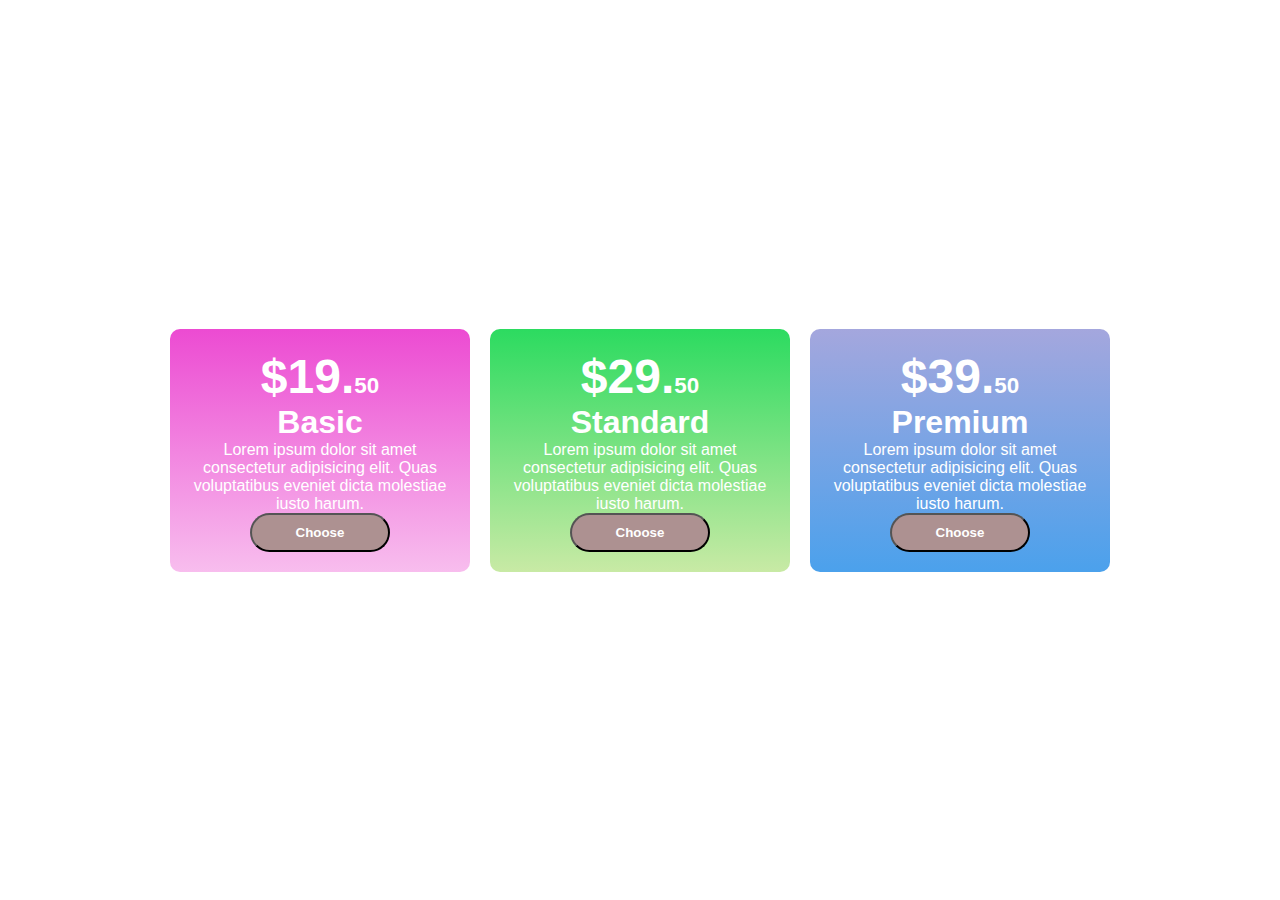
<file: 04_mixins/index.html>
<!DOCTYPE html>
<html lang="en">
  <head>
    <meta charset="UTF-8" />
    <meta name="viewport" content="width=device-width, initial-scale=1.0" />
    <title>Document</title>
    <link rel="stylesheet" href="index.css" />
  </head>
  <body>
    <section class="cards">
      <div class="card card-one">
        <div class="card-content">
          <h1 class="price">$19.<span>50</span></h1>
          <h1 class="card-name">Basic</h1>
          <p class="card-info">
            Lorem ipsum dolor sit amet consectetur adipisicing elit. Quas
            voluptatibus eveniet dicta molestiae iusto harum.
          </p>
          <button>Choose</button>
        </div>
      </div>
      <div class="card card-two">
        <div class="card-content">
          <h1 class="price">$29.<span>50</span></h1>
          <h1 class="card-name">Standard</h1>
          <p class="card-info">
            Lorem ipsum dolor sit amet consectetur adipisicing elit. Quas
            voluptatibus eveniet dicta molestiae iusto harum.
          </p>
          <button>Choose</button>
        </div>
      </div>
      <div class="card card-three">
        <div class="card-content">
          <h1 class="price">$39.<span>50</span></h1>
          <h1 class="card-name">Premium</h1>
          <p class="card-info">
            Lorem ipsum dolor sit amet consectetur adipisicing elit. Quas
            voluptatibus eveniet dicta molestiae iusto harum.
          </p>
          <button>Choose</button>
        </div>
      </div>
    </section>
  </body>
</html>
</file>
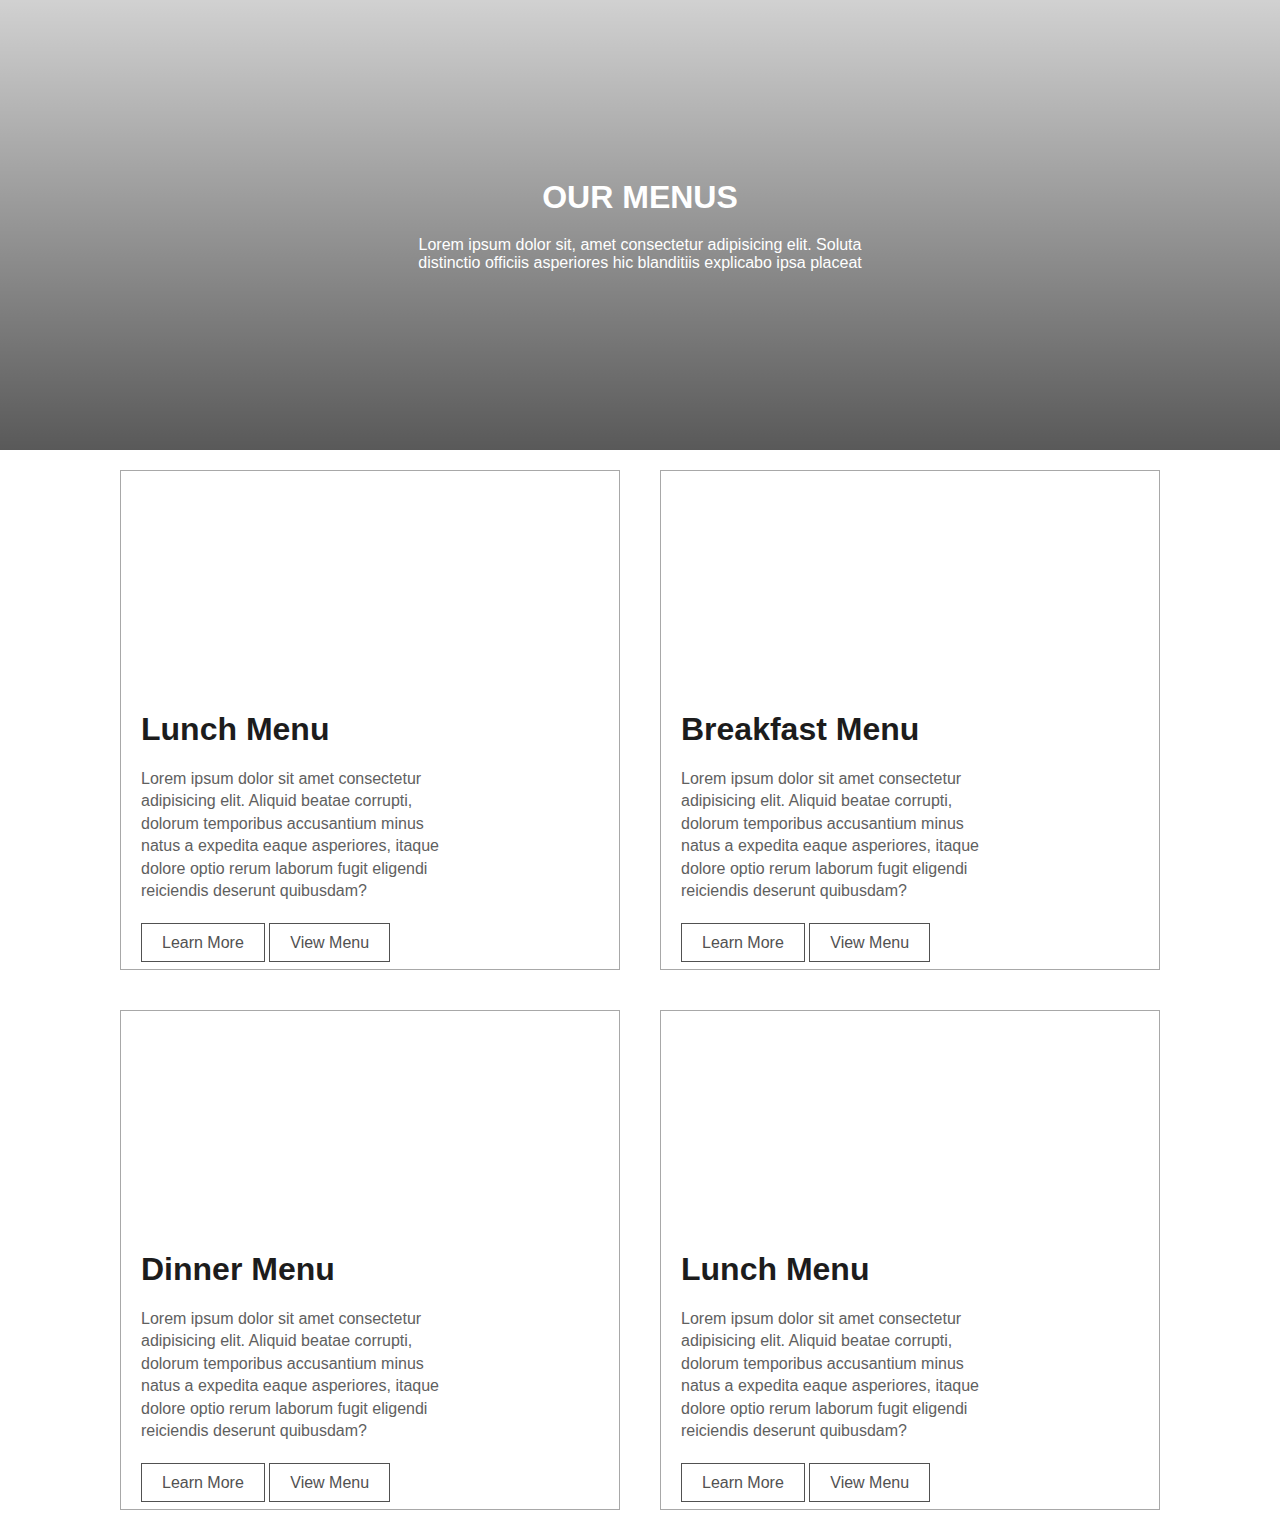
<file: 05_extends/index.html>
<html lang="en">
  <head>
    <meta charset="UTF-8" />
    <meta http-equiv="X-UA-Compatible" content="IE=edge" />
    <meta name="viewport" content="width=device-width, initial-scale=1.0" />
    <title>@extends</title>
    <link rel="stylesheet" href="style.css" />
  </head>
  <body>
    <header>
      <h1>OUR MENUS</h1>
      <p>
        Lorem ipsum dolor sit, amet consectetur adipisicing elit. Soluta
        distinctio officiis asperiores hic blanditiis explicabo ipsa placeat
      </p>
    </header>

    <section class="container">
      <div class="cards">
        <div class="card">
          <div class="card-img img-one"></div>
          <div class="card-content">
            <h1 class="card-title">Lunch Menu</h1>
            <p>
              Lorem ipsum dolor sit amet consectetur adipisicing elit. Aliquid
              beatae corrupti, dolorum temporibus accusantium minus natus a
              expedita eaque asperiores, itaque dolore optio rerum laborum fugit
              eligendi reiciendis deserunt quibusdam?
            </p>
            <a href="#" class="btn-primary">Learn More</a>
            <a href="#" class="btn-primary">View Menu</a>
          </div>
        </div>
        <div class="card">
          <div class="card-img img-two"></div>
          <div class="card-content">
            <h1 class="card-title">Breakfast Menu</h1>
            <p>
              Lorem ipsum dolor sit amet consectetur adipisicing elit. Aliquid
              beatae corrupti, dolorum temporibus accusantium minus natus a
              expedita eaque asperiores, itaque dolore optio rerum laborum fugit
              eligendi reiciendis deserunt quibusdam?
            </p>
            <a href="#" class="btn-primary">Learn More</a>
            <a href="#" class="btn-primary">View Menu</a>
          </div>
        </div>
        <div class="card">
          <div class="card-img img-three"></div>
          <div class="card-content">
            <h1 class="card-title">Dinner Menu</h1>
            <p>
              Lorem ipsum dolor sit amet consectetur adipisicing elit. Aliquid
              beatae corrupti, dolorum temporibus accusantium minus natus a
              expedita eaque asperiores, itaque dolore optio rerum laborum fugit
              eligendi reiciendis deserunt quibusdam?
            </p>
            <a href="#" class="btn-primary">Learn More</a>
            <a href="#" class="btn-primary">View Menu</a>
          </div>
        </div>
        <div class="card">
          <div class="card-img img-four"></div>
          <div class="card-content">
            <h1 class="card-title">Lunch Menu</h1>
            <p>
              Lorem ipsum dolor sit amet consectetur adipisicing elit. Aliquid
              beatae corrupti, dolorum temporibus accusantium minus natus a
              expedita eaque asperiores, itaque dolore optio rerum laborum fugit
              eligendi reiciendis deserunt quibusdam?
            </p>
            <a href="#" class="btn-primary">Learn More</a>
            <a href="#" class="btn-primary">View Menu</a>
          </div>
        </div>
      </div>
    </section>
  </body>
</html>
</file>
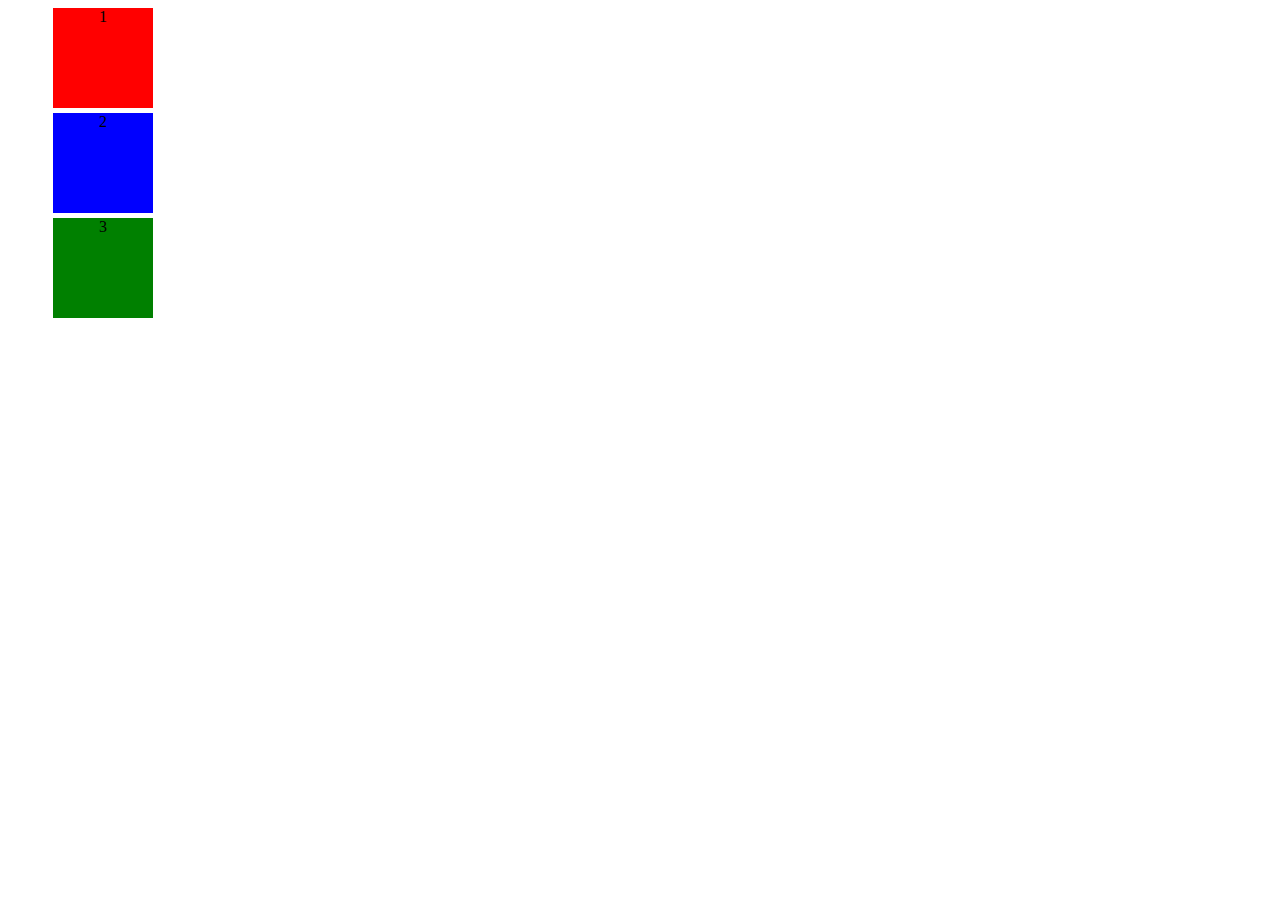
<file: 08_interpolition/index.html>
<html lang="en">
  <head>
    <meta charset="UTF-8" />
    <meta http-equiv="X-UA-Compatible" content="IE=edge" />
    <meta name="viewport" content="width=device-width, initial-scale=1.0" />
    <title>Interpolation</title>
    <link rel="stylesheet" href="style.css" />
  </head>
  <body>
    <ul>
      <li class="one">1</li>
      <li class="two">2</li>
      <li class="three">3</li>
    </ul>
  </body>
</html>
</file>
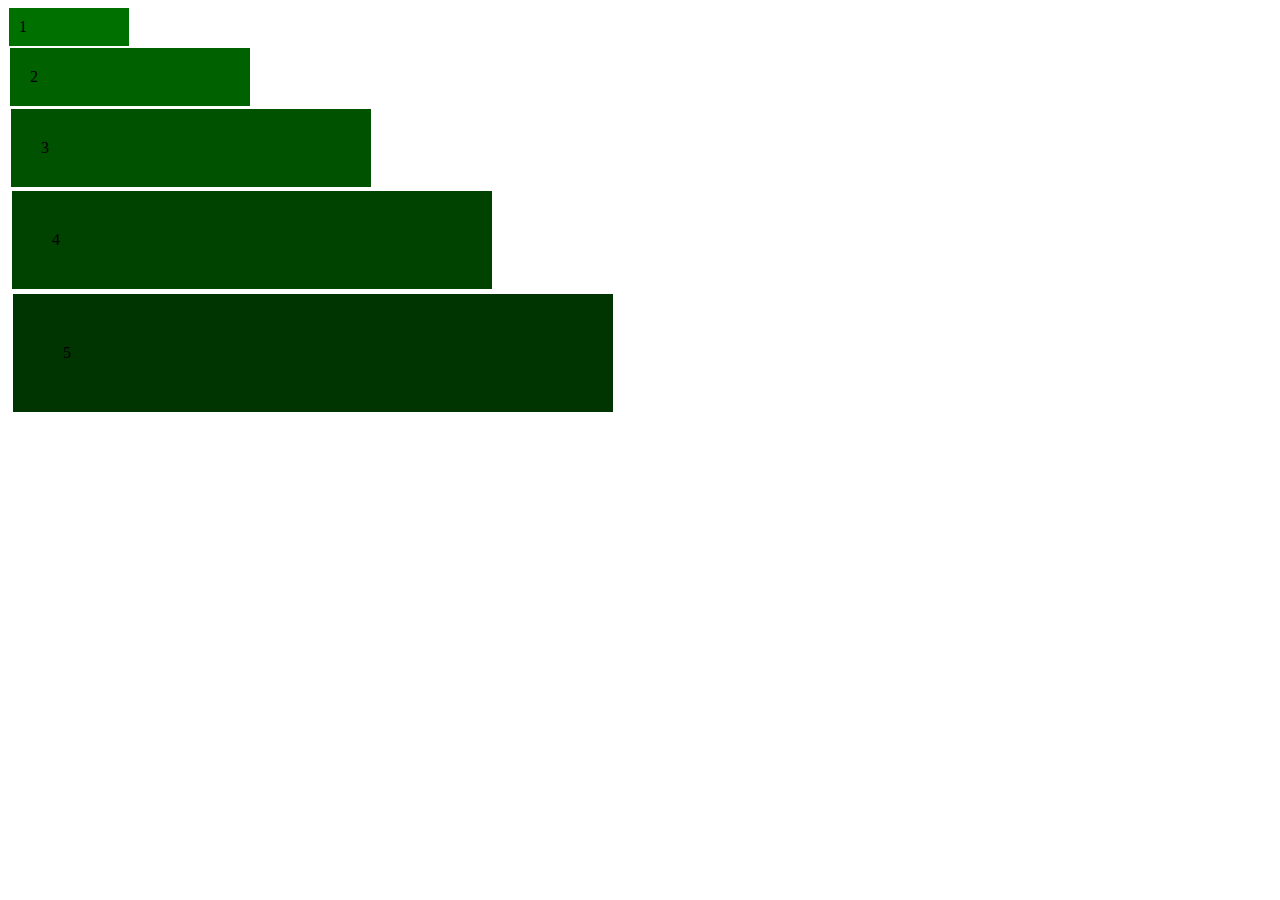
<file: 09_directive/02_for_loop/index.html>
<html lang="en">
  <head>
    <meta charset="UTF-8" />
    <meta http-equiv="X-UA-Compatible" content="IE=edge" />
    <meta name="viewport" content="width=device-width, initial-scale=1.0" />
    <title>For Loop</title>
    <link rel="stylesheet" href="style.css" />
  </head>
  <body>
    <!-- <div class="box-1">1</div>
    <div class="box-2">2</div>
    <div class="box-3">3</div>
    <div class="box-4">4</div>
    <div class="box-5">5</div>
    <div class="box-6">6</div>
    <div class="box-7">7</div>
    <div class="box-8">8</div>
    <div class="box-9">9</div>
    <div class="box-10">10</div> -->

    <div class="list-1">1</div>
    <div class="list-2">2</div>
    <div class="list-3">3</div>
    <div class="list-4">4</div>
    <div class="list-5">5</div>
  </body>
</html>
</file>
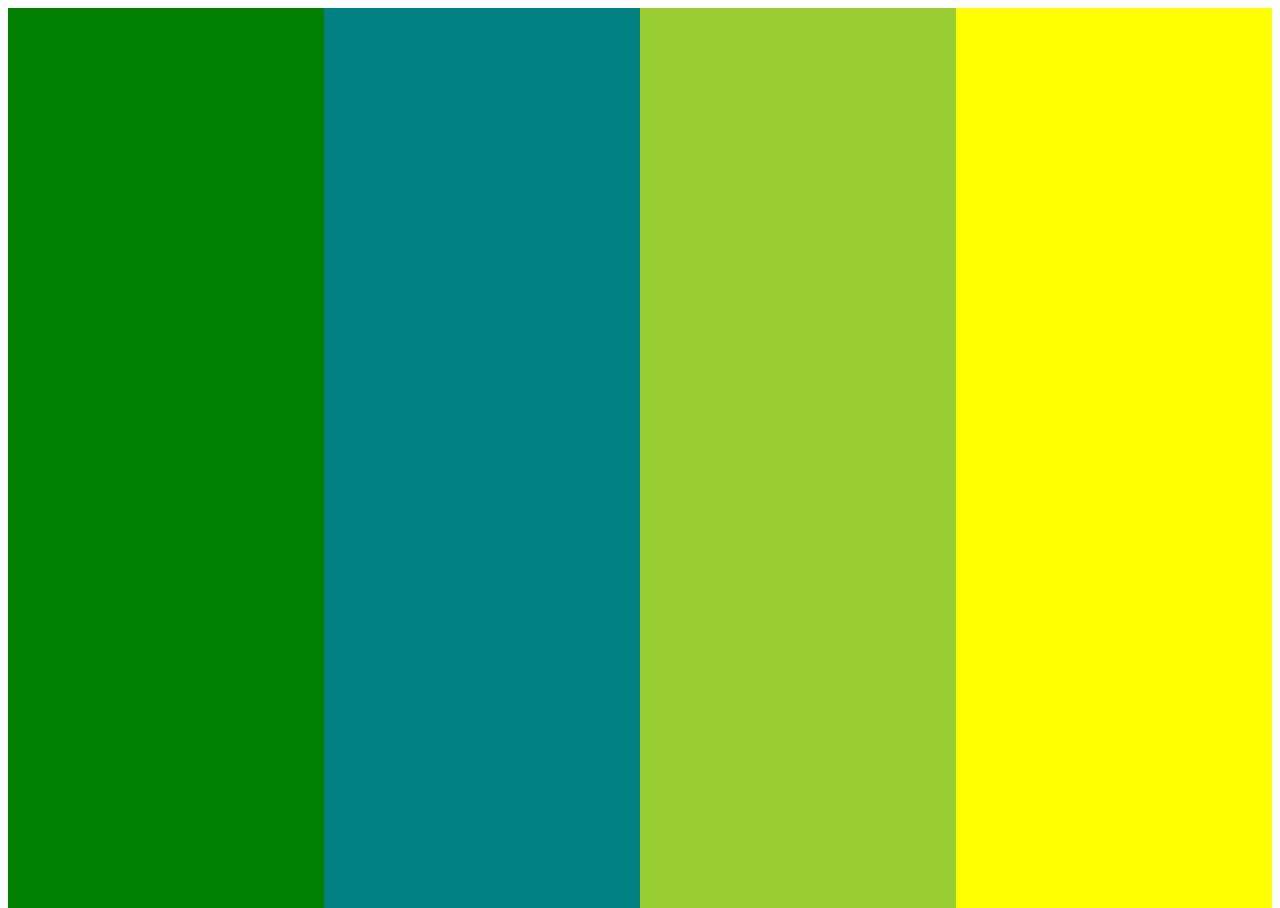
<file: 09_directive/03_each/index.html>
<html lang="en">
  <head>
    <meta charset="UTF-8" />
    <meta http-equiv="X-UA-Compatible" content="IE=edge" />
    <meta name="viewport" content="width=device-width, initial-scale=1.0" />
    <title>Each Loop</title>
    <link rel="stylesheet" href="style.css" />
  </head>
  <body>
    <div class="green"></div>
    <div class="teal"></div>
    <div class="yellowgreen"></div>
    <div class="yellow"></div>
  </body>
</html>
</file>
<file: 04_mixins/index.css>
* {
  margin: 0;
  padding: 0;
  box-sizing: border-box;
}

.cards {
  display: flex;
  flex-wrap: wrap;
  justify-content: center;
  align-items: center;
  height: 100vh;
}

.card {
  width: 300px;
  padding: 20px;
  background: linear-gradient(to bottom, #ec4bd2, rgba(235, 75, 208, 0.3647058824));
  border-radius: 10px;
  color: #fff;
  margin: 10px;
}
.card .card-content {
  display: flex;
  flex-direction: column;
  justify-content: space-around;
  align-items: center;
  text-align: center;
  font-family: sans-serif;
  height: 70%;
}
.card .card-content .price {
  font-size: 3rem;
}
.card .card-content .price span {
  font-size: 1.4rem;
}
.card .card-content .price .card-name {
  font-size: 2rem;
}
.card .card-content .price .card-info {
  font-size: 14px;
  padding: 0 20px;
  line-height: 1.4;
}
.card .card-content button {
  background: #ad9191;
  color: #fff;
  font-weight: bold;
  padding: 10px 20px;
  width: 140px;
  border-radius: 100px;
  cursor: pointer;
}

.card-two {
  background: linear-gradient(to bottom, #2cdb60, rgba(105, 197, 8, 0.3647058824));
}

.card-three {
  background: linear-gradient(to bottom, rgba(6, 13, 163, 0.3647058824), #4ba1ec);
}/*# sourceMappingURL=index.css.map */
</file>
<file: 05_extends/style.css>
* {
  margin: 0;
  padding: 0;
  box-sizing: border-box;
}

.flex-center, .container .cards, header {
  display: flex;
  flex-direction: column;
  justify-content: center;
  align-items: center;
  flex-wrap: wrap;
  font-family: sans-serif;
}

header {
  height: 50vh;
  background: linear-gradient(rgba(0, 0, 0, 0.179), rgba(0, 0, 0, 0.65)), url("https://images.unsplash.com/photo-1606787366850-de6330128bfc?ixlib=rb-4.0.3&ixid=MnwxMjA3fDB8MHxwaG90by1wYWdlfHx8fGVufDB8fHx8&auto=format&fit=crop&w=1170&q=80");
  background-repeat: no-repeat;
  background-size: cover;
  color: #fff;
}
header p {
  margin-top: 20px;
  max-width: 500px;
  text-align: center;
}

.container {
  height: 100vh;
}
.container .cards {
  flex-direction: row;
}
.container .cards .card {
  border: 0.6px solid rgb(168, 168, 168);
  width: 500px;
  height: 500px;
  padding: 20px;
  margin: 20px;
  font-family: sans-serif;
}
.container .cards .card .card-img, .container .cards .card .img-four, .container .cards .card .img-three, .container .cards .card .img-two {
  background-image: url("https://images.unsplash.com/photo-1543352634-99a5d50ae78e?ixlib=rb-4.0.3&ixid=MnwxMjA3fDB8MHxwaG90by1wYWdlfHx8fGVufDB8fHx8&auto=format&fit=crop&w=2071&q=80");
  background-repeat: no-repeat;
  background-size: cover;
  width: 100%;
  height: 200px;
  margin-bottom: 20px;
}
.container .cards .card .img-two {
  background-image: url("https://images.unsplash.com/photo-1657299170932-e75407883a6a?ixlib=rb-4.0.3&ixid=MnwxMjA3fDF8MHxwaG90by1wYWdlfHx8fGVufDB8fHx8&auto=format&fit=crop&w=1171&q=80");
}
.container .cards .card .img-three {
  background-image: url("https://images.unsplash.com/photo-1490645935967-10de6ba17061?ixlib=rb-4.0.3&ixid=MnwxMjA3fDB8MHxwaG90by1wYWdlfHx8fGVufDB8fHx8&auto=format&fit=crop&w=2053&q=80");
}
.container .cards .card .img-four {
  background-image: url("https://images.unsplash.com/photo-1594046243098-0fceea9d451e?ixlib=rb-4.0.3&ixid=MnwxMjA3fDB8MHxwaG90by1wYWdlfHx8fGVufDB8fHx8&auto=format&fit=crop&w=1170&q=80");
}
.container .cards .card p {
  margin-bottom: 2rem;
  max-width: 300px;
  line-height: 1.4;
  color: rgb(96, 96, 96);
}
.container .cards .card .card-title {
  margin-bottom: 20px;
  color: rgb(28, 28, 28);
}
.container .cards .card .btn-primary {
  text-decoration: none;
  color: #515151;
  border: 1px solid #515151;
  padding: 10px 20px;
}/*# sourceMappingURL=style.css.map */
</file>
<file: 08_interpolition/style.css>
li {
  width: 100px;
  height: 100px;
  list-style-type: none;
  margin: 5px;
  text-align: center;
}

.one {
  background: red;
}

.two {
  background: blue;
}

.three {
  background: green;
}/*# sourceMappingURL=style.css.map */
</file>
<file: 09_directive/02_for_loop/style.css>
.list-1 {
  width: 100px;
  background: #007100;
  margin: 1;
  padding: 10px;
}

.list-2 {
  width: 200px;
  background: #006100;
  margin: 2;
  padding: 20px;
}

.list-3 {
  width: 300px;
  background: #005200;
  margin: 3;
  padding: 30px;
}

.list-4 {
  width: 400px;
  background: #004300;
  margin: 4;
  padding: 40px;
}

.list-5 {
  width: 500px;
  background: #003400;
  margin: 5;
  padding: 50px;
}/*# sourceMappingURL=style.css.map */
</file>
<file: 09_directive/03_each/style.css>
.green {
  background: green;
}

.teal {
  background: teal;
}

.yellowgreen {
  background: yellowgreen;
}

.yellow {
  background: yellow;
}

body {
  display: flex;
}

div {
  flex: 1 1 auto;
  height: 100vh;
}/*# sourceMappingURL=style.css.map */
</file>
